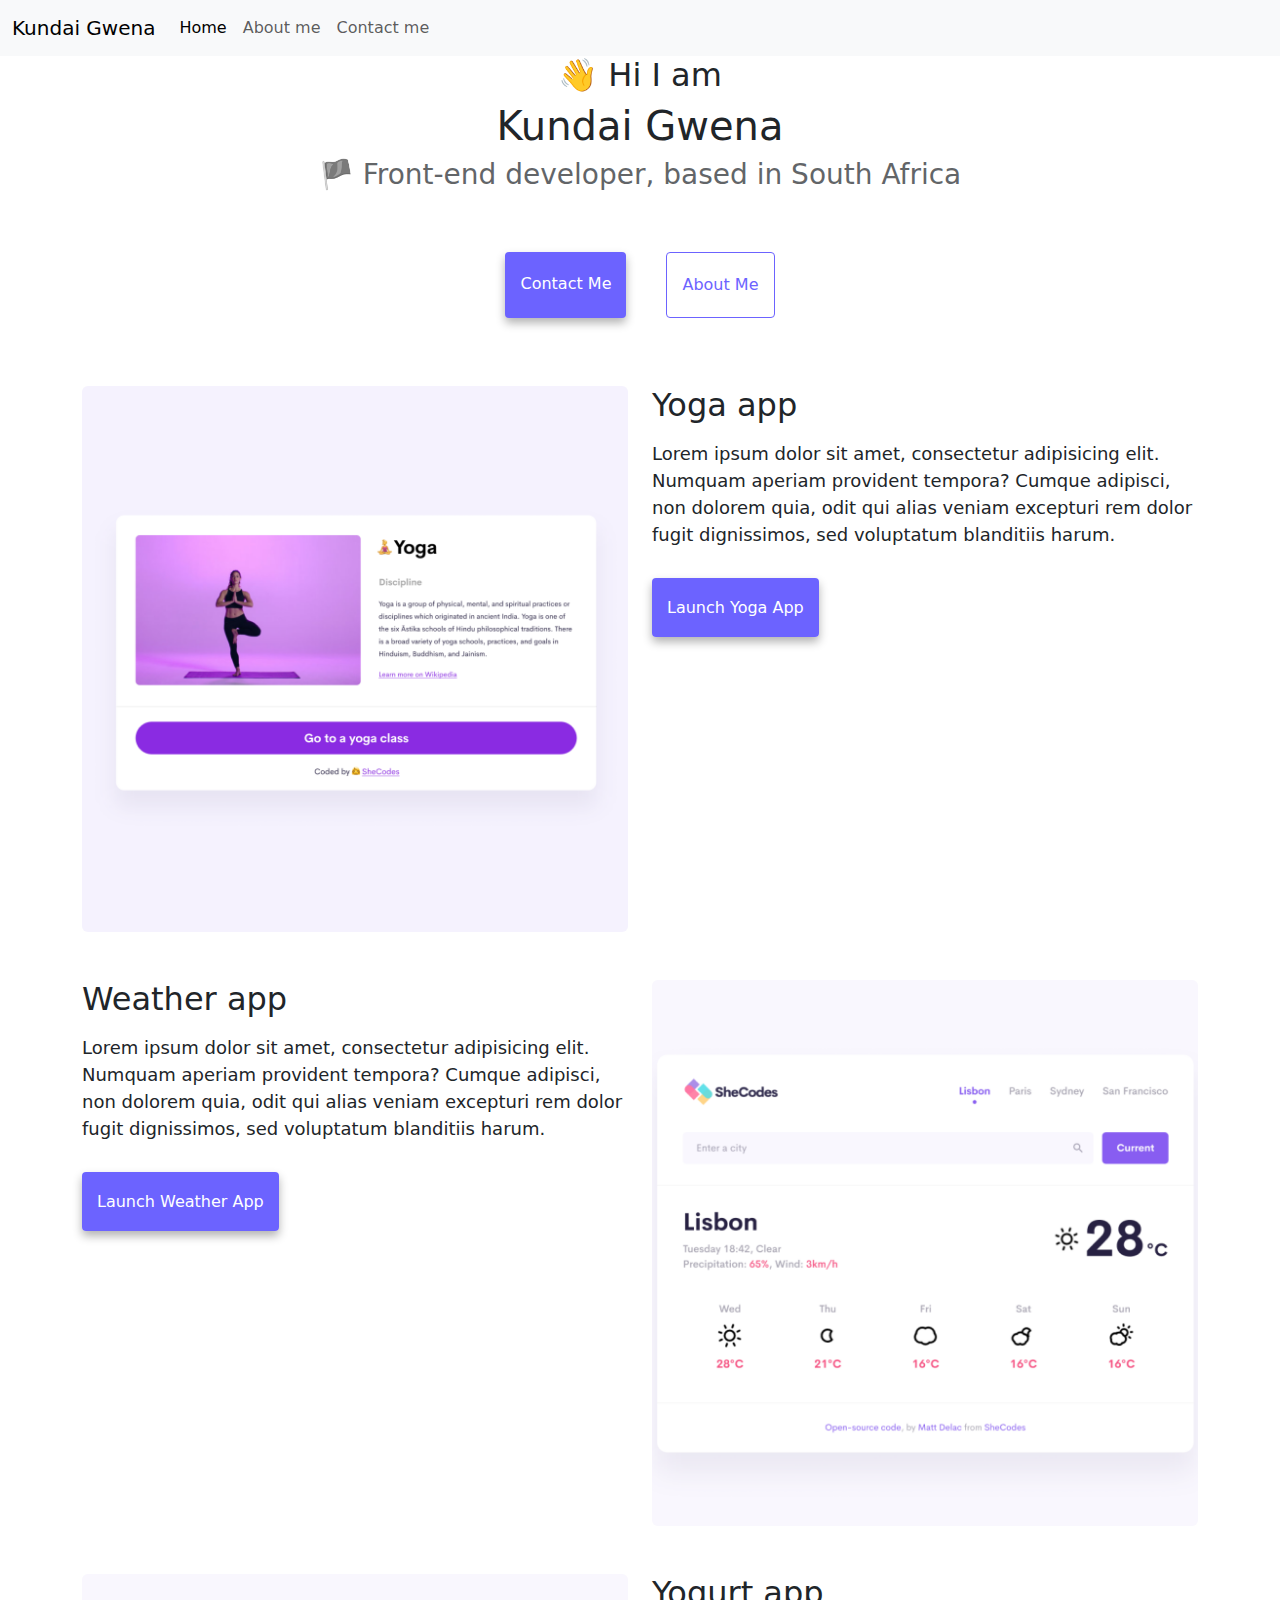
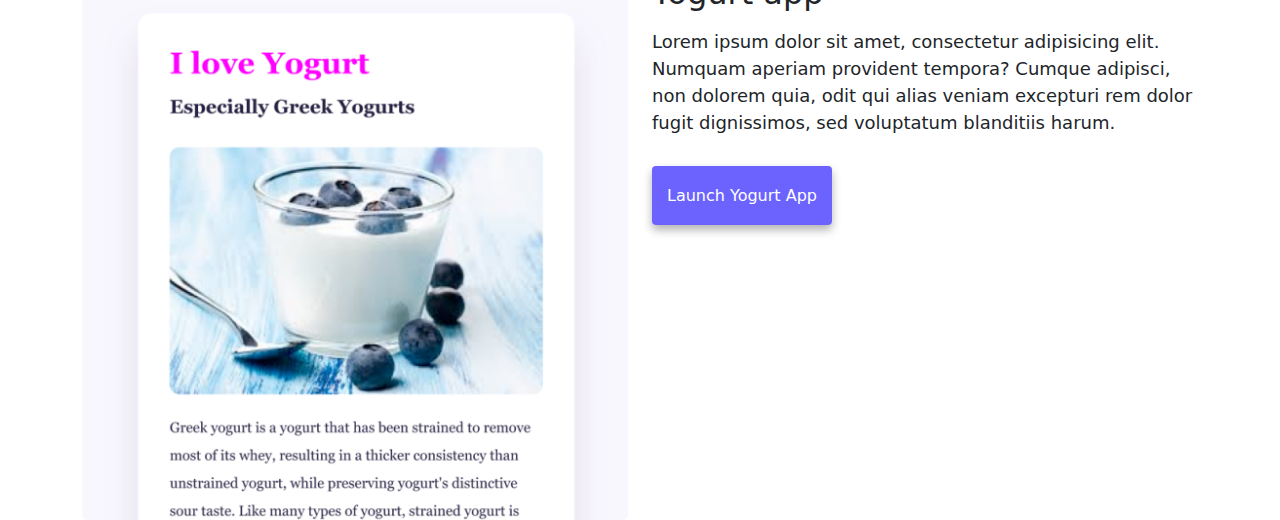
<file: index.html>
<!DOCTYPE html>
<html lang="en">
  <head>
    <meta charset="UTF-8" />
    <meta http-equiv="X-UA-Compatible" content="IE=edge" />
    <meta name="viewport" content="width=device-width, initial-scale=1.0" />
    <meta
      name="description"
      content="Kundai Gwena is an Aspiring front-end developer based in South Africa, check out his projects and contact her for job inquiries" />
    <title>Front-end developer - Kundai Gwena</title>
    <link rel="stylesheet" href="style.css" />
    <link
      href="https://cdn.jsdelivr.net/npm/bootstrap@5.3.3/dist/css/bootstrap.min.css"
      rel="stylesheet"
      integrity="sha384-QWTKZyjpPEjISv5WaRU9OFeRpok6YctnYmDr5pNlyT2bRjXh0JMhjY6hW+ALEwIH"
      crossorigin="anonymous" />
    <script
      src="https://cdn.jsdelivr.net/npm/bootstrap@5.3.3/dist/js/bootstrap.bundle.min.js"
      integrity="sha384-YvpcrYf0tY3lHB60NNkmXc5s9fDVZLESaAA55NDzOxhy9GkcIdslK1eN7N6jIeHz"
      crossorigin="anonymous"></script>
  </head>
  <body>
    <nav class="navbar navbar-expand-lg navbar-light bg-light">
      <div class="container-fluid">
        <a class="navbar-brand" href="#" title="Homepage">Kundai Gwena</a>
        <button
          class="navbar-toggler"
          type="button"
          data-bs-toggle="collapse"
          data-bs-target="#navbarNav"
          aria-controls="navbarNav"
          aria-expanded="false"
          aria-label="Toggle navigation">
          <span class="navbar-toggler-icon"></span>
        </button>
        <div class="collapse navbar-collapse" id="navbarNav">
          <ul class="navbar-nav">
            <li class="nav-item">
              <a class="nav-link active" aria-current="page" href="index.html"
                >Home</a
              >
            </li>
            <li class="nav-item">
              <a class="nav-link" href="about.html">About me</a>
            </li>
            <li class="nav-item">
              <a class="nav-link" href="about.html">Contact me</a>
            </li>
          </ul>
        </div>
      </div>
    </nav>
    <h2 class="text-center">👋 Hi I am</h2>
    <h1 class="text-center">Kundai Gwena</h1>
    <h3 class="text-center">🏴 Front-end developer, based in South Africa</h3>
    <div class="navigation-links mb-5">
      <a
        href="/about.html#contact"
        class="primary-link"
        title="Contact Kundai Gwena"
        >Contact me</a
      >
      <a href="/about.html" class="secondary-link" title="About Kundai Gwena"
        >About me</a
      >
    </div>
    <div class="container">
      <div class="row">
        <div class="col-6">
          <img src="images/yoga.png" class="img-fluid rounded" />
        </div>
        <div class="col-6">
          <h2 class="text-start mb-3">Yoga app</h2>
          <p>
            Lorem ipsum dolor sit amet, consectetur adipisicing elit. Numquam
            aperiam provident tempora? Cumque adipisci, non dolorem quia, odit
            qui alias veniam excepturi rem dolor fugit dignissimos, sed
            voluptatum blanditiis harum.
          </p>
          <div class="mt-5">
            <a href="#" class="primary-link">Launch Yoga App</a>
          </div>
        </div>
      </div>
      <div class="row mt-5">
        <div class="col-md-6">
          <h2 class="text-start mb-3">Weather app</h2>
          <p>
            Lorem ipsum dolor sit amet, consectetur adipisicing elit. Numquam
            aperiam provident tempora? Cumque adipisci, non dolorem quia, odit
            qui alias veniam excepturi rem dolor fugit dignissimos, sed
            voluptatum blanditiis harum.
          </p>
          <div class="mb-5 mt-5">
            <a href="#" class="primary-link">Launch Weather App</a>
          </div>
        </div>
        <div class="col-md-6">
          <img src="images/weather.png" class="img-fluid rounded" />
        </div>
      </div>
      <div class="row mt-5">
        <div class="col-md-6">
          <img src="images/yogurt.png" class="img-fluid rounded" />
        </div>
        <div class="col-md-6">
          <h2 class="text-start mb-3">Yogurt app</h2>
          <p>
            Lorem ipsum dolor sit amet, consectetur adipisicing elit. Numquam
            aperiam provident tempora? Cumque adipisci, non dolorem quia, odit
            qui alias veniam excepturi rem dolor fugit dignissimos, sed
            voluptatum blanditiis harum.
          </p>
          <div class="mt-5">
            <a href="#" class="primary-link">Launch Yogurt App</a>
          </div>
        </div>
      </div>
    </div>
  </body>
</html>
</file>
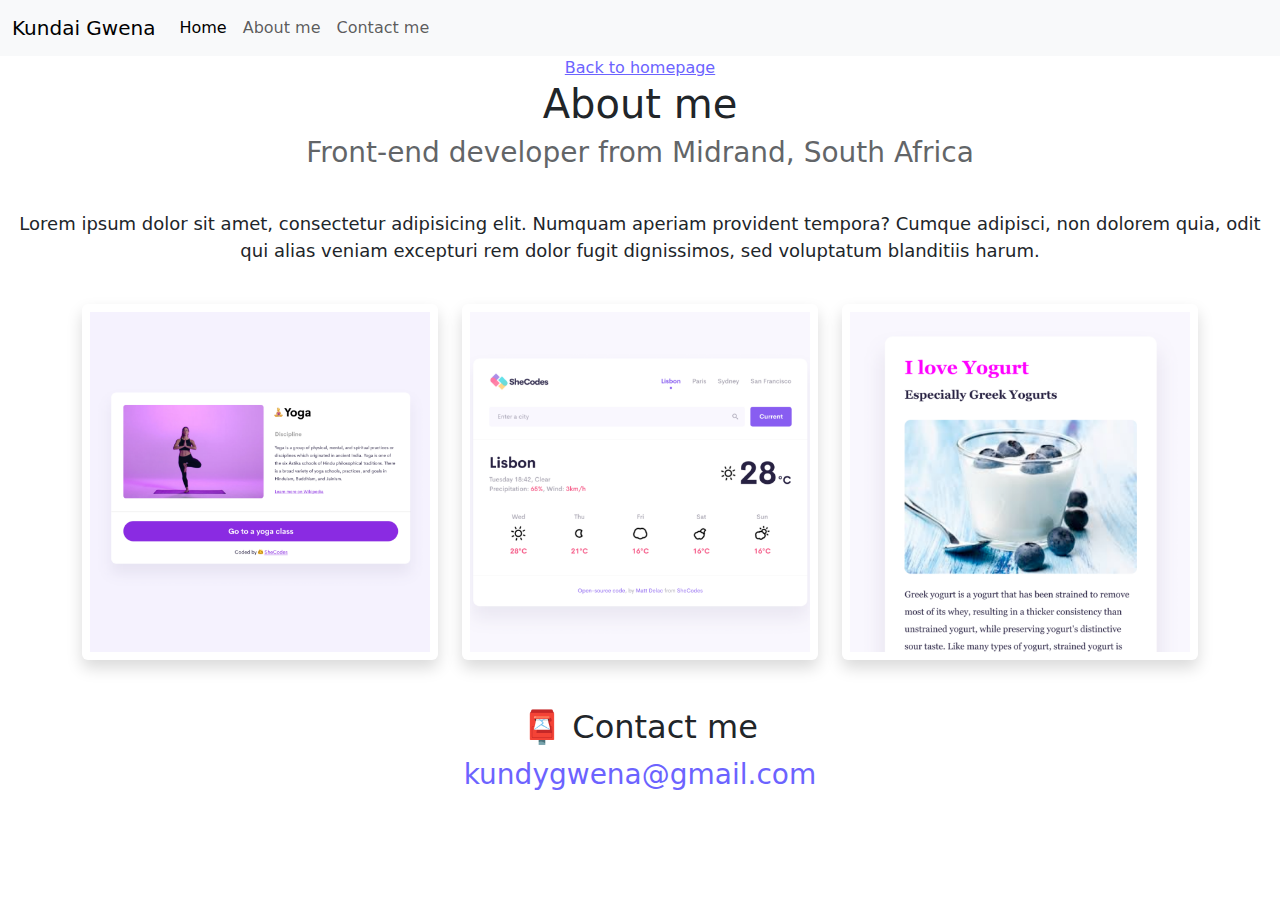
<file: about.html>
<!DOCTYPE html>
<html lang="en">
  <head>
    <meta charset="UTF-8" />
    <meta http-equiv="X-UA-Compatible" content="IE=edge" />
    <meta name="viewport" content="width=device-width, initial-scale=1.0" />
    <meta
      name="description"
      content="Kundai Gwena is an Aspiring front-end developer based in South Africa, check out his projects and contact her for job inquiries" />

    <link rel="stylesheet" href="style.css" />
    <link
      href="https://cdn.jsdelivr.net/npm/bootstrap@5.3.3/dist/css/bootstrap.min.css"
      rel="stylesheet"
      integrity="sha384-QWTKZyjpPEjISv5WaRU9OFeRpok6YctnYmDr5pNlyT2bRjXh0JMhjY6hW+ALEwIH"
      crossorigin="anonymous" />
    <script
      src="https://cdn.jsdelivr.net/npm/bootstrap@5.3.3/dist/js/bootstrap.bundle.min.js"
      integrity="sha384-YvpcrYf0tY3lHB60NNkmXc5s9fDVZLESaAA55NDzOxhy9GkcIdslK1eN7N6jIeHz"
      crossorigin="anonymous"></script>

    <title>About me - Kundai Gwena</title>
  </head>
  <body>
    <nav class="navbar navbar-expand-lg navbar-light bg-light">
      <div class="container-fluid">
        <a class="navbar-brand" href="#" title="Homepage">Kundai Gwena</a>
        <button
          class="navbar-toggler"
          type="button"
          data-bs-toggle="collapse"
          data-bs-target="#navbarNav"
          aria-controls="navbarNav"
          aria-expanded="false"
          aria-label="Toggle navigation">
          <span class="navbar-toggler-icon"></span>
        </button>
        <div class="collapse navbar-collapse" id="navbarNav">
          <ul class="navbar-nav">
            <li class="nav-item">
              <a class="nav-link active" aria-current="page" href="index.html"
                >Home</a
              >
            </li>
            <li class="nav-item">
              <a class="nav-link" href="about.html">About me</a>
            </li>
            <li class="nav-item">
              <a class="nav-link" href="about.html">Contact me</a>
            </li>
          </ul>
        </div>
      </div>
    </nav>
    <a href="index.html" class="homepage-link">Back to homepage</a>
    <h1 class="text-center">About me</h1>
    <h3 class="text-center">Front-end developer from Midrand, South Africa</h3>
    <div class="about-paragraphs">
      <p class="text-center">
        Lorem ipsum dolor sit amet, consectetur adipisicing elit. Numquam
        aperiam provident tempora? Cumque adipisci, non dolorem quia, odit qui
        alias veniam excepturi rem dolor fugit dignissimos, sed voluptatum
        blanditiis harum.
      </p>
    </div>
    <div class="container">
      <div class="row">
        <div class="col-sm-4">
          <img src="images/yoga.png" class="img-fluid p-2 shadow rounded" />
        </div>
        <div class="col-sm-4">
          <img src="images/weather.png" class="img-fluid p-2 shadow rounded" />
        </div>
        <div class="col-sm-4">
          <img src="images/yogurt.png" class="img-fluid p-2 shadow rounded" />
        </div>
      </div>
    </div>
    <div id="contact" class="mt-5">
      <h2 class="text-center">📮 Contact me</h2>
      <a href="mailto:kundygwena@gmail.com" class="email-link">
        kundygwena@gmail.com
      </a>
    </div>
  </body>
</html>
</file>
<file: style.css>
:root {
  --primary-color: #6c63ff;
  --secondary-color: #f5f2fe;
  --box-shadow: 0 5px 10px rgba(0, 0, 0, 0.3);
}

h1,
h2,
h3 {
  text-align: center;
  margin: 0;
}

h1 {
  font-size: 96px;
}

h2 {
  font-size: 48px;
}

h3 {
  font-size: 24px;
  opacity: 0.7;
}

p {
  font-size: 18px;
  line-height: 1.5;
}

.navigation-links {
  display: flex;
  margin-top: 40px;
  justify-content: center;
}

.navigation-links a {
  margin: 20px;
}

.primary-link {
  border-radius: 4px;
  padding: 20px 15px;
  text-decoration: none;
  text-transform: capitalize;
  background: var(--primary-color);
  box-shadow: var(--box-shadow);
  color: white;
}

.secondary-link {
  border-radius: 4px;
  padding: 20px 15px;
  text-decoration: none;
  text-transform: capitalize;
  color: var(--primary-color);
  border: 1px solid var(--primary-color);
}

.homepage-link {
  color: var(--primary-color);
  text-align: center;
  display: block;
}

.about-paragraphs {
  display: flex;
  margin: 30px 0;
}

.about-paragraphs p {
  margin: 10px;
}

.email-link {
  display: flex;
  justify-content: center;
  color: var(--primary-color);
  font-size: 28px;
  text-decoration: none;
}

.email-link:hover {
  text-decoration: underline;
}
</file>
